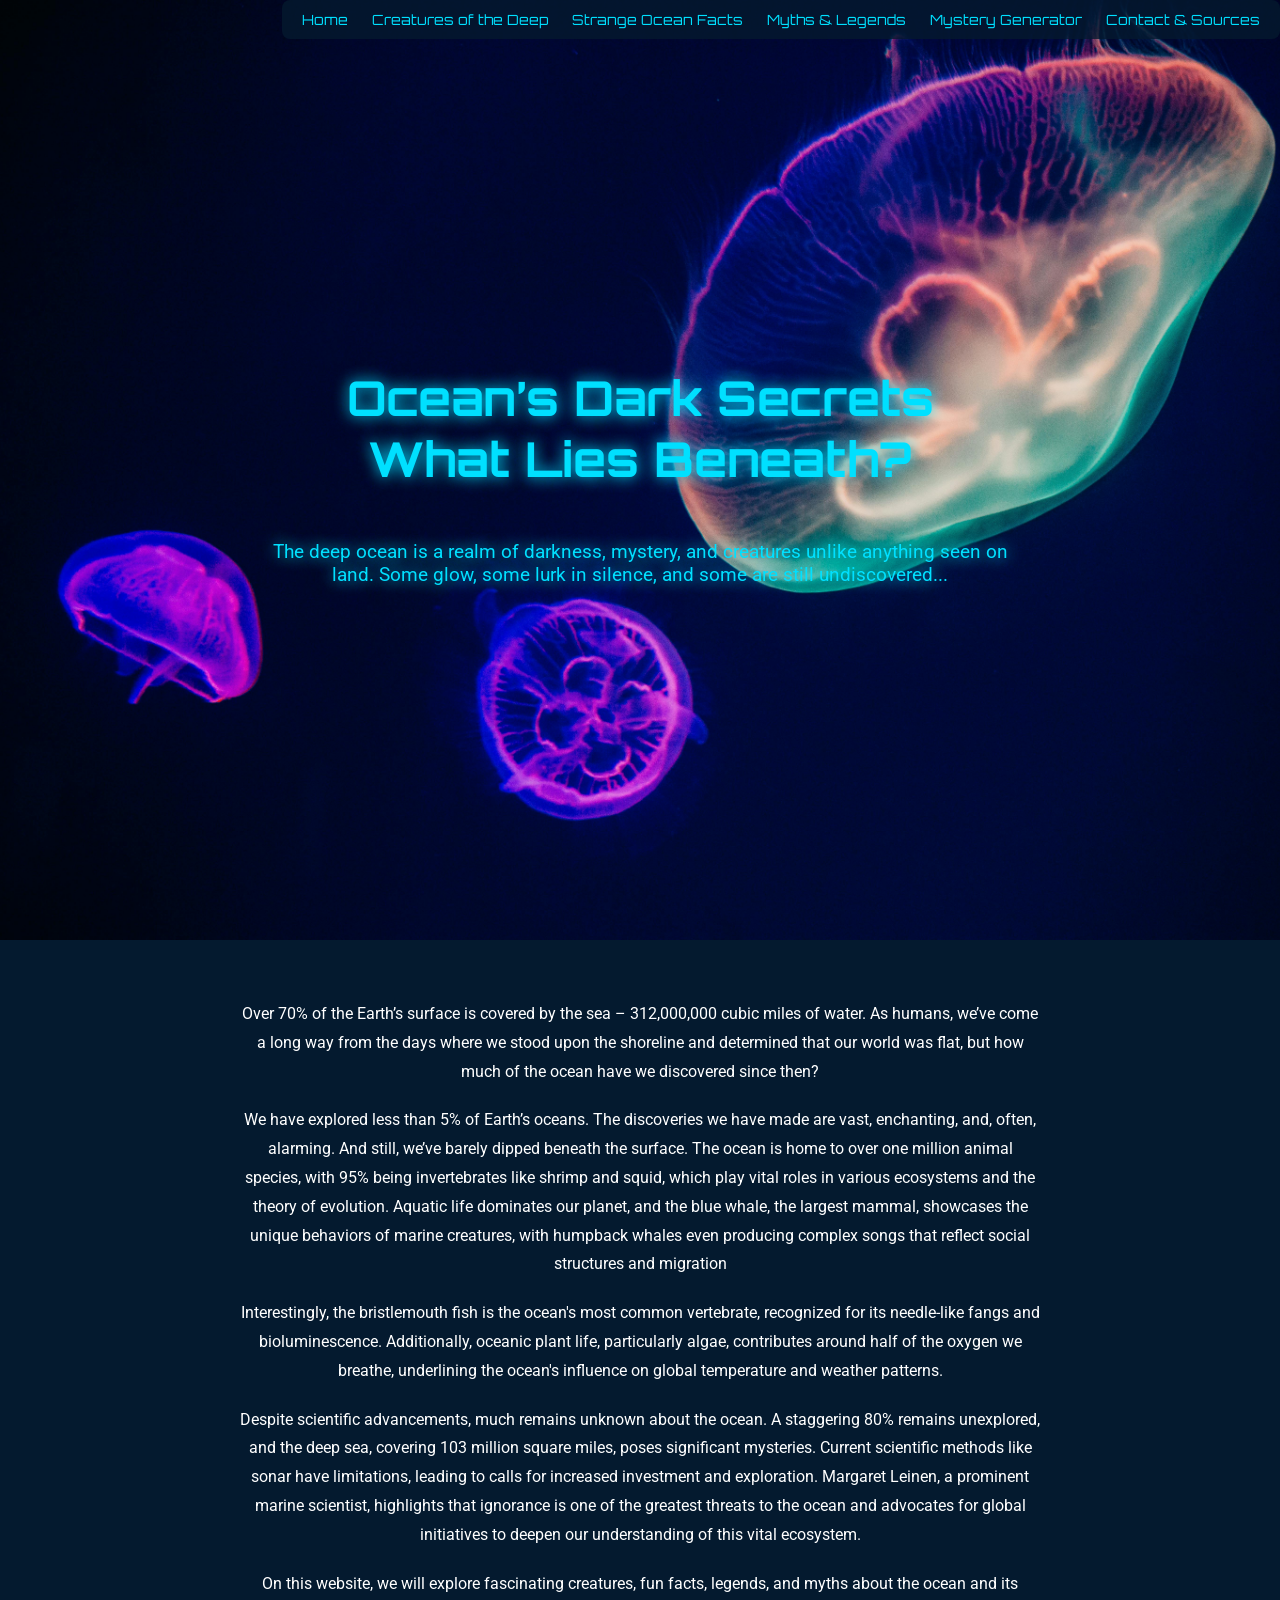
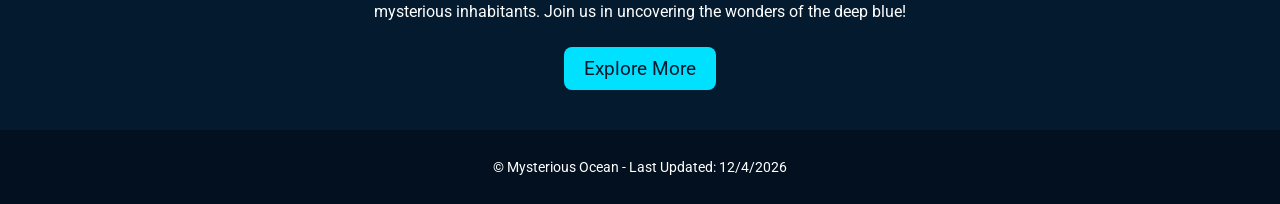
<file: index.html>
<!DOCTYPE html>
<html lang="en">
   <head>
      <meta charset="UTF-8">
      <meta name="viewport" content="width=device-width, initial-scale=1.0">
      <title>Creatures of the Abyss</title>
      <link rel="stylesheet" href="style.css">
      <link href="https://fonts.googleapis.com/css2?family=Orbitron:wght@400;700&family=Roboto:wght@300;400;700&display=swap" rel="stylesheet">
      <script src="script.js"></script>
   </head>
   <body>
    <nav class="navbar">
        <ul>
           <li><a href="index.html">Home</a></li>
           <li class="dropdown">
              <a href="creatures-of-the-deep.html">Creatures of the Deep</a>
              <ul class="dropdown-menu">
                 <li><a href="giant-squid.html">🦑 Giant Squid</a></li>
                 <li><a href="anglerfish.html">🐟 Anglerfish</a></li>
                 <li><a href="fangtooth-fish.html">🦷 Fangtooth Fish</a></li>
              </ul>
           </li>
           <li><a href="strange-ocean-facts.html">Strange Ocean Facts</a></li>
            <li><a href="myths-and-legends.html">Myths & Legends</a></li>
            <li><a href="mystery-generator.html">Mystery Generator</a></li>
            <li><a href="contact.html">Contact & Sources</a></li>
        </ul>
     </nav>
<header class="hero">
   <h1>Ocean’s Dark Secrets<br>What Lies Beneath?</h1>
      <p>The deep ocean is a realm of darkness, mystery, and creatures unlike anything seen on land. Some glow, some lurk in silence, and some are still undiscovered...</p>
</header>
      <section class="intro">
         <p>Over 70% of the Earth’s surface is covered by the sea – 312,000,000 cubic miles of water. As humans, we’ve come a long way from the days where we stood upon the shoreline and determined that our world was flat, but how much of the ocean have we discovered since then?</p>
         <p>We have explored less than 5% of Earth’s oceans. The discoveries we have made are vast, enchanting, and, often, alarming. And still, we’ve barely dipped beneath the surface. 
            The ocean is home to over one million animal species, with 95% being invertebrates like shrimp and squid, which play vital roles in various ecosystems and the theory of evolution. Aquatic life dominates our planet, and the blue whale, the largest mammal, showcases the unique behaviors of marine creatures, with humpback whales even producing complex songs that reflect social structures and migration
         </p>
         <p>Interestingly, the bristlemouth fish is the ocean's most common vertebrate, recognized for its needle-like fangs and bioluminescence. Additionally, oceanic plant life, particularly algae, contributes around half of the oxygen we breathe, underlining the ocean's influence on global temperature and weather patterns.</p>
         <p>Despite scientific advancements, much remains unknown about the ocean. A staggering 80% remains unexplored, and the deep sea, covering 103 million square miles, poses significant mysteries. Current scientific methods like sonar have limitations, leading to calls for increased investment and exploration. Margaret Leinen, a prominent marine scientist, highlights that ignorance is one of the greatest threats to the ocean and advocates for global initiatives to deepen our understanding of this vital ecosystem.
         </p>
         <p>On this website, we will explore fascinating creatures, fun facts, legends, and myths about the ocean and its mysterious inhabitants. Join us in uncovering the wonders of the deep blue!
         </p>
         <a href="creatures-of-the-deep.html" class="explore-btn">Explore More</a>
      </section>
      <footer>
         <p>© Mysterious Ocean - Last Updated: <span id="date"></span></p>
      </footer>
   </body>
</html>
</file>
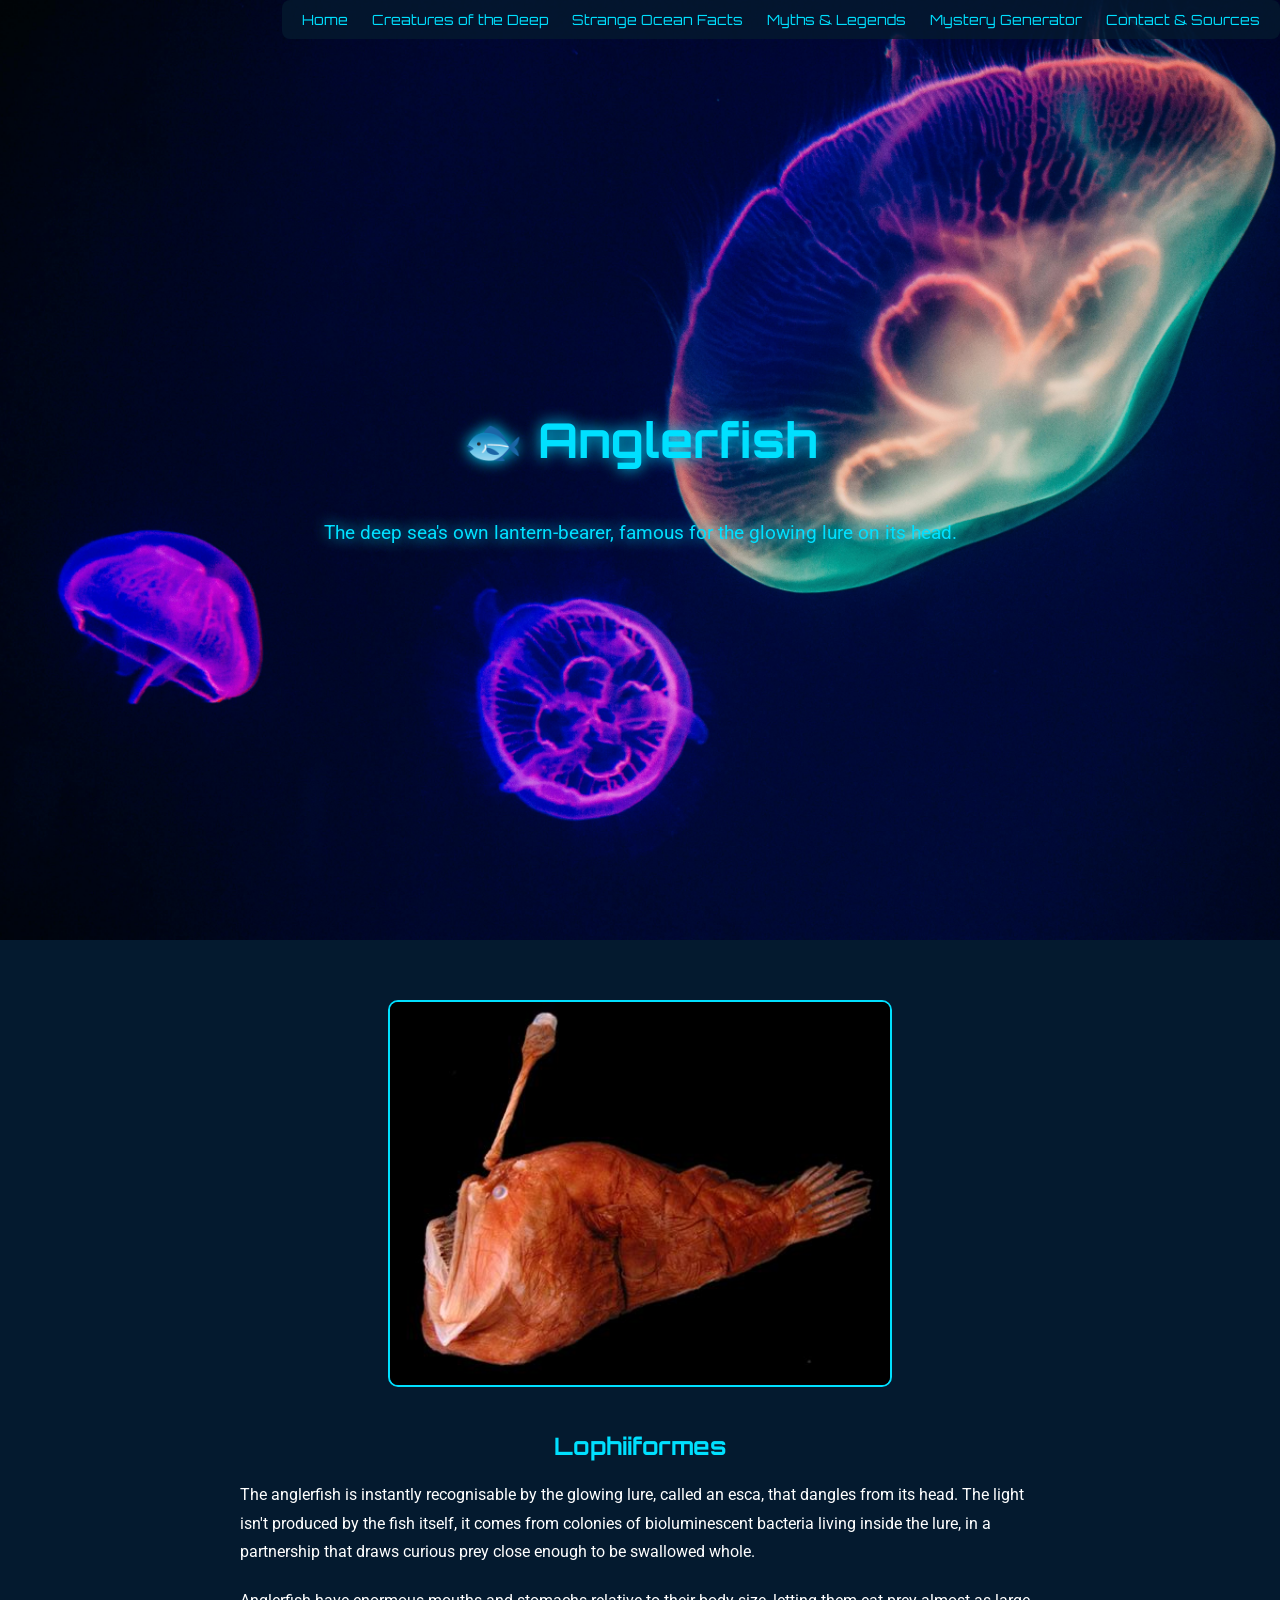
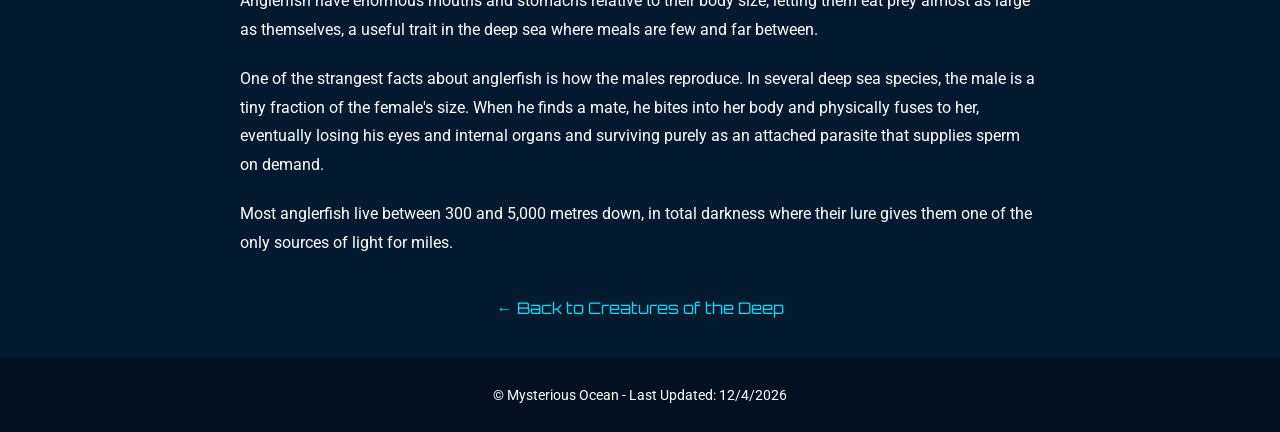
<file: anglerfish.html>
<!DOCTYPE html>
<html lang="en">
   <head>
      <meta charset="UTF-8">
      <meta name="viewport" content="width=device-width, initial-scale=1.0">
      <title>Anglerfish</title>
      <link rel="stylesheet" href="style.css">
      <link href="https://fonts.googleapis.com/css2?family=Orbitron:wght@400;700&family=Roboto:wght@300;400;700&display=swap" rel="stylesheet">
      <script src="script.js" defer></script>
      <style>
         .creature-content { padding: 40px; text-align: center; }
         .creature-content img { max-width: 500px; width: 90%; border-radius: 10px; border: 2px solid #00E0FF; margin: 20px 0; }
         .creature-content p { max-width: 800px; margin: 20px auto; line-height: 1.8; text-align: left; }
         .creature-content h2 { color: #00E0FF; font-family: 'Orbitron', sans-serif; }
         .back-link { display: inline-block; margin-top: 20px; color: #00E0FF; font-family: 'Orbitron', sans-serif; text-decoration: none; }
         .back-link:hover { text-shadow: 0 0 8px #00E0FF; }
      </style>
   </head>
   <body>
      <nav class="navbar">
         <ul>
            <li><a href="index.html">Home</a></li>
            <li class="dropdown">
               <a href="creatures-of-the-deep.html">Creatures of the Deep</a>
               <ul class="dropdown-menu">
                  <li><a href="giant-squid.html">🦑 Giant Squid</a></li>
                  <li><a href="anglerfish.html">🐟 Anglerfish</a></li>
                  <li><a href="fangtooth-fish.html">🦷 Fangtooth Fish</a></li>
               </ul>
            </li>
            <li><a href="strange-ocean-facts.html">Strange Ocean Facts</a></li>
            <li><a href="myths-and-legends.html">Myths & Legends</a></li>
            <li><a href="mystery-generator.html">Mystery Generator</a></li>
            <li><a href="contact.html">Contact & Sources</a></li>
         </ul>
      </nav>
      <header class="hero">
         <h1>🐟 Anglerfish</h1>
         <p>The deep sea's own lantern-bearer, famous for the glowing lure on its head.</p>
      </header>
      <section class="creature-content">
         <img src="images/anglerfish.jpg" alt="Anglerfish">
         <h2>Lophiiformes</h2>
         <p>The anglerfish is instantly recognisable by the glowing lure, called an esca, that dangles from its head. The light isn't produced by the fish itself, it comes from colonies of bioluminescent bacteria living inside the lure, in a partnership that draws curious prey close enough to be swallowed whole.</p>
         <p>Anglerfish have enormous mouths and stomachs relative to their body size, letting them eat prey almost as large as themselves, a useful trait in the deep sea where meals are few and far between.</p>
         <p>One of the strangest facts about anglerfish is how the males reproduce. In several deep sea species, the male is a tiny fraction of the female's size. When he finds a mate, he bites into her body and physically fuses to her, eventually losing his eyes and internal organs and surviving purely as an attached parasite that supplies sperm on demand.</p>
         <p>Most anglerfish live between 300 and 5,000 metres down, in total darkness where their lure gives them one of the only sources of light for miles.</p>
         <a href="creatures-of-the-deep.html" class="back-link">← Back to Creatures of the Deep</a>
      </section>
      <footer>
         <p>© Mysterious Ocean - Last Updated: <span id="date"></span></p>
      </footer>
   </body>
</html>
</file>
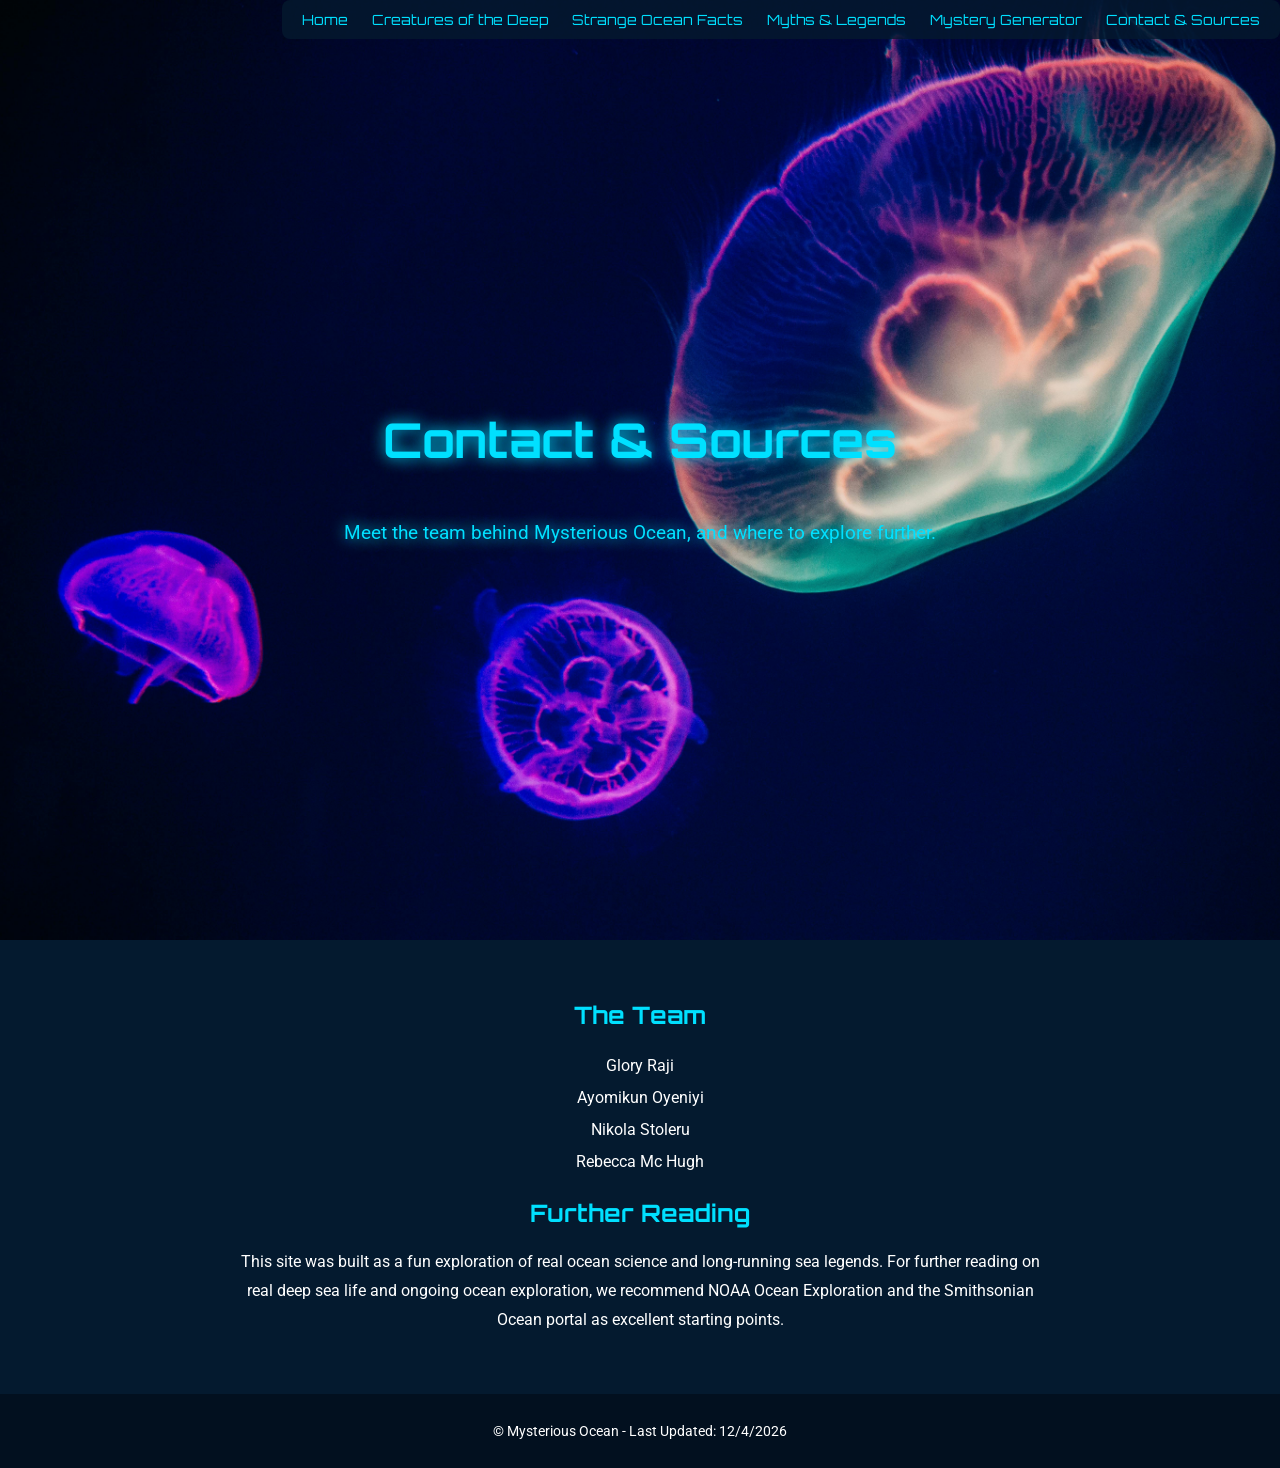
<file: contact.html>
<!DOCTYPE html>
<html lang="en">
   <head>
      <meta charset="UTF-8">
      <meta name="viewport" content="width=device-width, initial-scale=1.0">
      <title>Contact & Sources</title>
      <link rel="stylesheet" href="style.css">
      <link href="https://fonts.googleapis.com/css2?family=Orbitron:wght@400;700&family=Roboto:wght@300;400;700&display=swap" rel="stylesheet">
      <script src="script.js" defer></script>
      <style>
         .creature-content { padding: 40px; text-align: center; }
         .creature-content h2 { color: #00E0FF; font-family: 'Orbitron', sans-serif; }
         .creature-content ul { list-style: none; padding: 0; max-width: 600px; margin: 20px auto; line-height: 2; }
         .creature-content a { color: #00E0FF; }
         .creature-content p { max-width: 800px; margin: 20px auto; line-height: 1.8; }
      </style>
   </head>
   <body>
      <nav class="navbar">
         <ul>
            <li><a href="index.html">Home</a></li>
            <li class="dropdown">
               <a href="creatures-of-the-deep.html">Creatures of the Deep</a>
               <ul class="dropdown-menu">
                  <li><a href="giant-squid.html">🦑 Giant Squid</a></li>
                  <li><a href="anglerfish.html">🐟 Anglerfish</a></li>
                  <li><a href="fangtooth-fish.html">🦷 Fangtooth Fish</a></li>
               </ul>
            </li>
            <li><a href="strange-ocean-facts.html">Strange Ocean Facts</a></li>
            <li><a href="myths-and-legends.html">Myths & Legends</a></li>
            <li><a href="mystery-generator.html">Mystery Generator</a></li>
            <li><a href="contact.html">Contact & Sources</a></li>
         </ul>
      </nav>
      <header class="hero">
         <h1>Contact & Sources</h1>
         <p>Meet the team behind Mysterious Ocean, and where to explore further.</p>
      </header>
      <section class="creature-content">
         <h2>The Team</h2>
         <ul>
            <li>Glory Raji</li>
            <li>Ayomikun Oyeniyi</li>
            <li>Nikola Stoleru</li>
            <li>Rebecca Mc Hugh</li>
         </ul>
         <h2>Further Reading</h2>
         <p>This site was built as a fun exploration of real ocean science and long-running sea legends. For further reading on real deep sea life and ongoing ocean exploration, we recommend NOAA Ocean Exploration and the Smithsonian Ocean portal as excellent starting points.</p>
      </section>
      <footer>
         <p>© Mysterious Ocean - Last Updated: <span id="date"></span></p>
      </footer>
   </body>
</html>
</file>
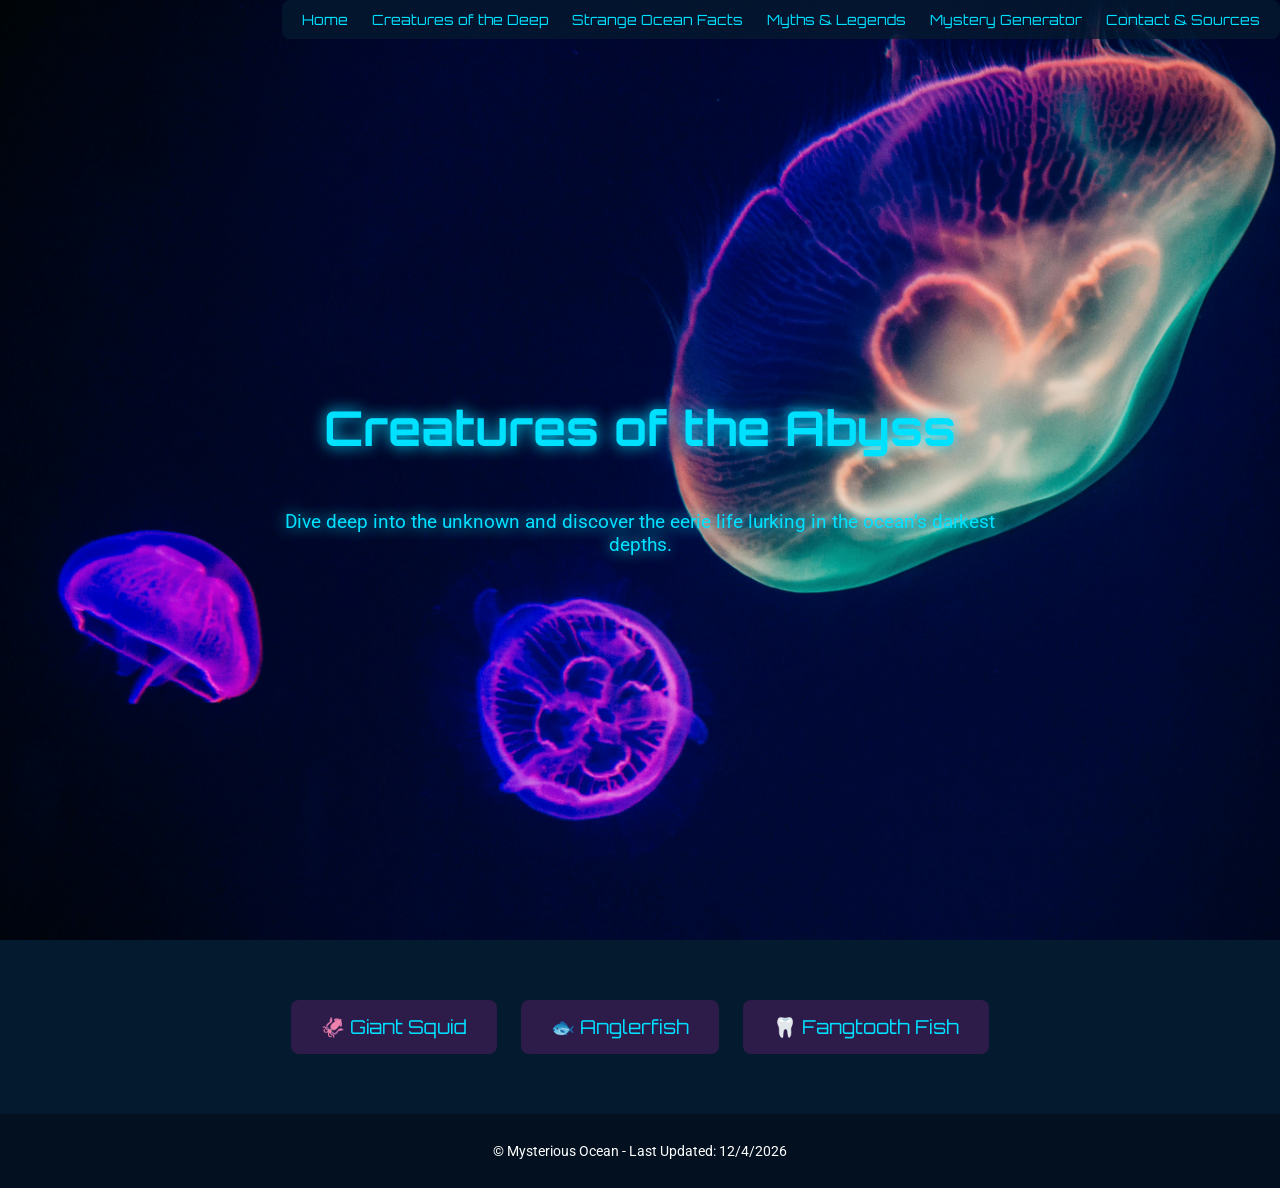
<file: creatures-of-the-deep.html>
<!DOCTYPE html>
<html lang="en">
   <head>
      <meta charset="UTF-8">
      <meta name="viewport" content="width=device-width, initial-scale=1.0">
      <title>Creatures of the Abyss</title>
      <link rel="stylesheet" href="style.css">
      <link href="https://fonts.googleapis.com/css2?family=Orbitron:wght@400;700&family=Roboto:wght@300;400;700&display=swap" rel="stylesheet">
      <script src="script.js"></script>
   </head>
   <body>
      <nav class="navbar">
         <ul>
            <li><a href="index.html">Home</a></li>
            <li class="dropdown">
               <a href="creatures-of-the-deep.html">Creatures of the Deep</a>
               <ul class="dropdown-menu">
                  <li><a href="giant-squid.html">🦑 Giant Squid</a></li>
                  <li><a href="anglerfish.html">🐟 Anglerfish</a></li>
                  <li><a href="fangtooth-fish.html">🦷 Fangtooth Fish</a></li>
               </ul>
            </li>
            <li><a href="strange-ocean-facts.html">Strange Ocean Facts</a></li>
            <li><a href="myths-and-legends.html">Myths & Legends</a></li>
            <li><a href="mystery-generator.html">Mystery Generator</a></li>
            <li><a href="contact.html">Contact & Sources</a></li>
         </ul>
      </nav>
      <header class="hero">
         <h1>Creatures of the Abyss</h1>
         <p>Dive deep into the unknown and discover the eerie life lurking in the ocean’s darkest depths.</p>
      </header>
      <section class="creature-buttons">
         <a href="giant-squid.html" class="creature-btn">🦑 Giant Squid</a>
         <a href="anglerfish.html" class="creature-btn">🐟 Anglerfish</a>
         <a href="fangtooth-fish.html" class="creature-btn">🦷 Fangtooth Fish</a>
      </section>
      <footer>
         <p>© Mysterious Ocean - Last Updated: <span id="date"></span></p>
      </footer>
   </body>
</html>
</file>
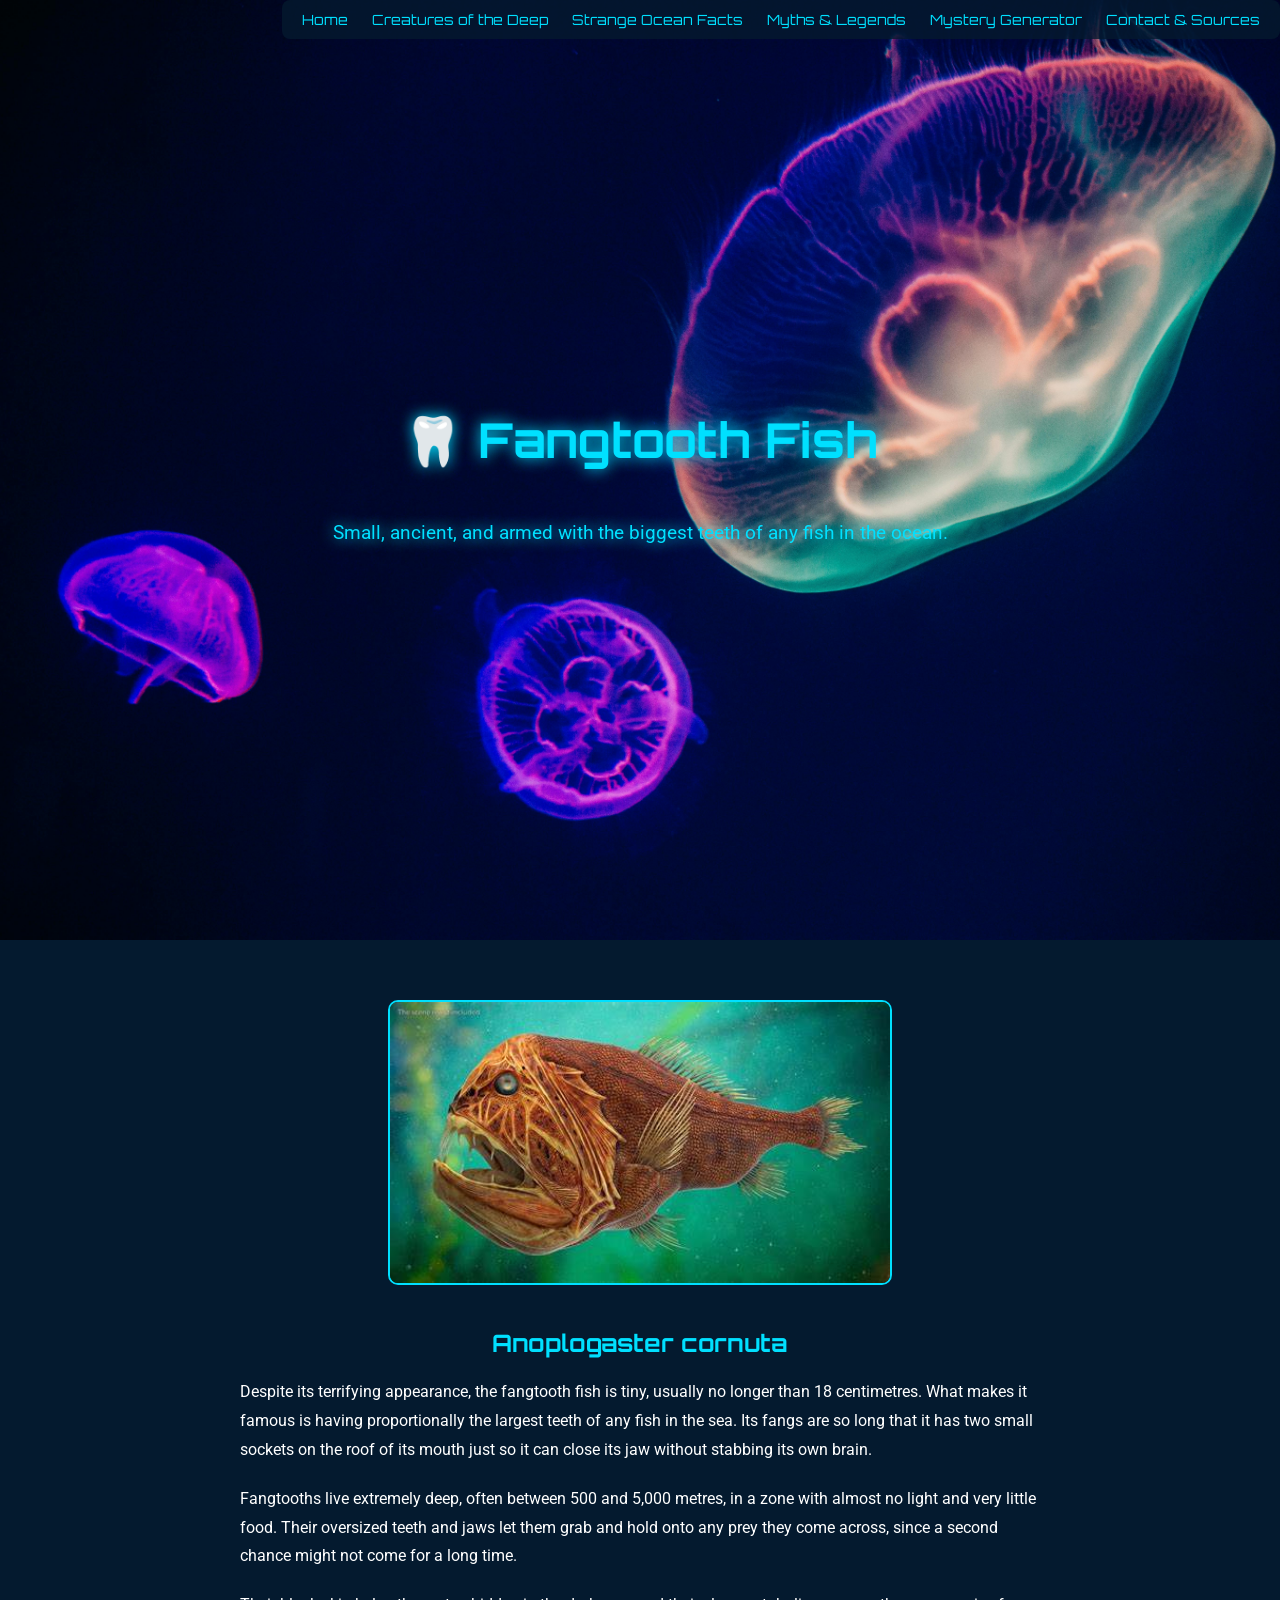
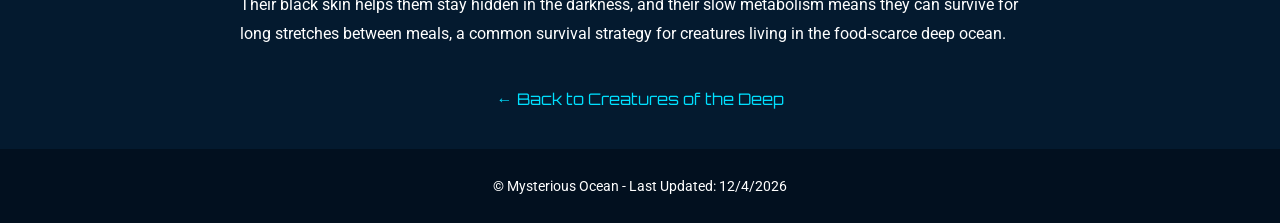
<file: fangtooth-fish.html>
<!DOCTYPE html>
<html lang="en">
   <head>
      <meta charset="UTF-8">
      <meta name="viewport" content="width=device-width, initial-scale=1.0">
      <title>Fangtooth Fish</title>
      <link rel="stylesheet" href="style.css">
      <link href="https://fonts.googleapis.com/css2?family=Orbitron:wght@400;700&family=Roboto:wght@300;400;700&display=swap" rel="stylesheet">
      <script src="script.js" defer></script>
      <style>
         .creature-content { padding: 40px; text-align: center; }
         .creature-content img { max-width: 500px; width: 90%; border-radius: 10px; border: 2px solid #00E0FF; margin: 20px 0; }
         .creature-content p { max-width: 800px; margin: 20px auto; line-height: 1.8; text-align: left; }
         .creature-content h2 { color: #00E0FF; font-family: 'Orbitron', sans-serif; }
         .back-link { display: inline-block; margin-top: 20px; color: #00E0FF; font-family: 'Orbitron', sans-serif; text-decoration: none; }
         .back-link:hover { text-shadow: 0 0 8px #00E0FF; }
      </style>
   </head>
   <body>
      <nav class="navbar">
         <ul>
            <li><a href="index.html">Home</a></li>
            <li class="dropdown">
               <a href="creatures-of-the-deep.html">Creatures of the Deep</a>
               <ul class="dropdown-menu">
                  <li><a href="giant-squid.html">🦑 Giant Squid</a></li>
                  <li><a href="anglerfish.html">🐟 Anglerfish</a></li>
                  <li><a href="fangtooth-fish.html">🦷 Fangtooth Fish</a></li>
               </ul>
            </li>
            <li><a href="strange-ocean-facts.html">Strange Ocean Facts</a></li>
            <li><a href="myths-and-legends.html">Myths & Legends</a></li>
            <li><a href="mystery-generator.html">Mystery Generator</a></li>
            <li><a href="contact.html">Contact & Sources</a></li>
         </ul>
      </nav>
      <header class="hero">
         <h1>🦷 Fangtooth Fish</h1>
         <p>Small, ancient, and armed with the biggest teeth of any fish in the ocean.</p>
      </header>
      <section class="creature-content">
         <img src="images/fangtooth-fish.jpg" alt="Fangtooth Fish">
         <h2>Anoplogaster cornuta</h2>
         <p>Despite its terrifying appearance, the fangtooth fish is tiny, usually no longer than 18 centimetres. What makes it famous is having proportionally the largest teeth of any fish in the sea. Its fangs are so long that it has two small sockets on the roof of its mouth just so it can close its jaw without stabbing its own brain.</p>
         <p>Fangtooths live extremely deep, often between 500 and 5,000 metres, in a zone with almost no light and very little food. Their oversized teeth and jaws let them grab and hold onto any prey they come across, since a second chance might not come for a long time.</p>
         <p>Their black skin helps them stay hidden in the darkness, and their slow metabolism means they can survive for long stretches between meals, a common survival strategy for creatures living in the food-scarce deep ocean.</p>
         <a href="creatures-of-the-deep.html" class="back-link">← Back to Creatures of the Deep</a>
      </section>
      <footer>
         <p>© Mysterious Ocean - Last Updated: <span id="date"></span></p>
      </footer>
   </body>
</html>
</file>
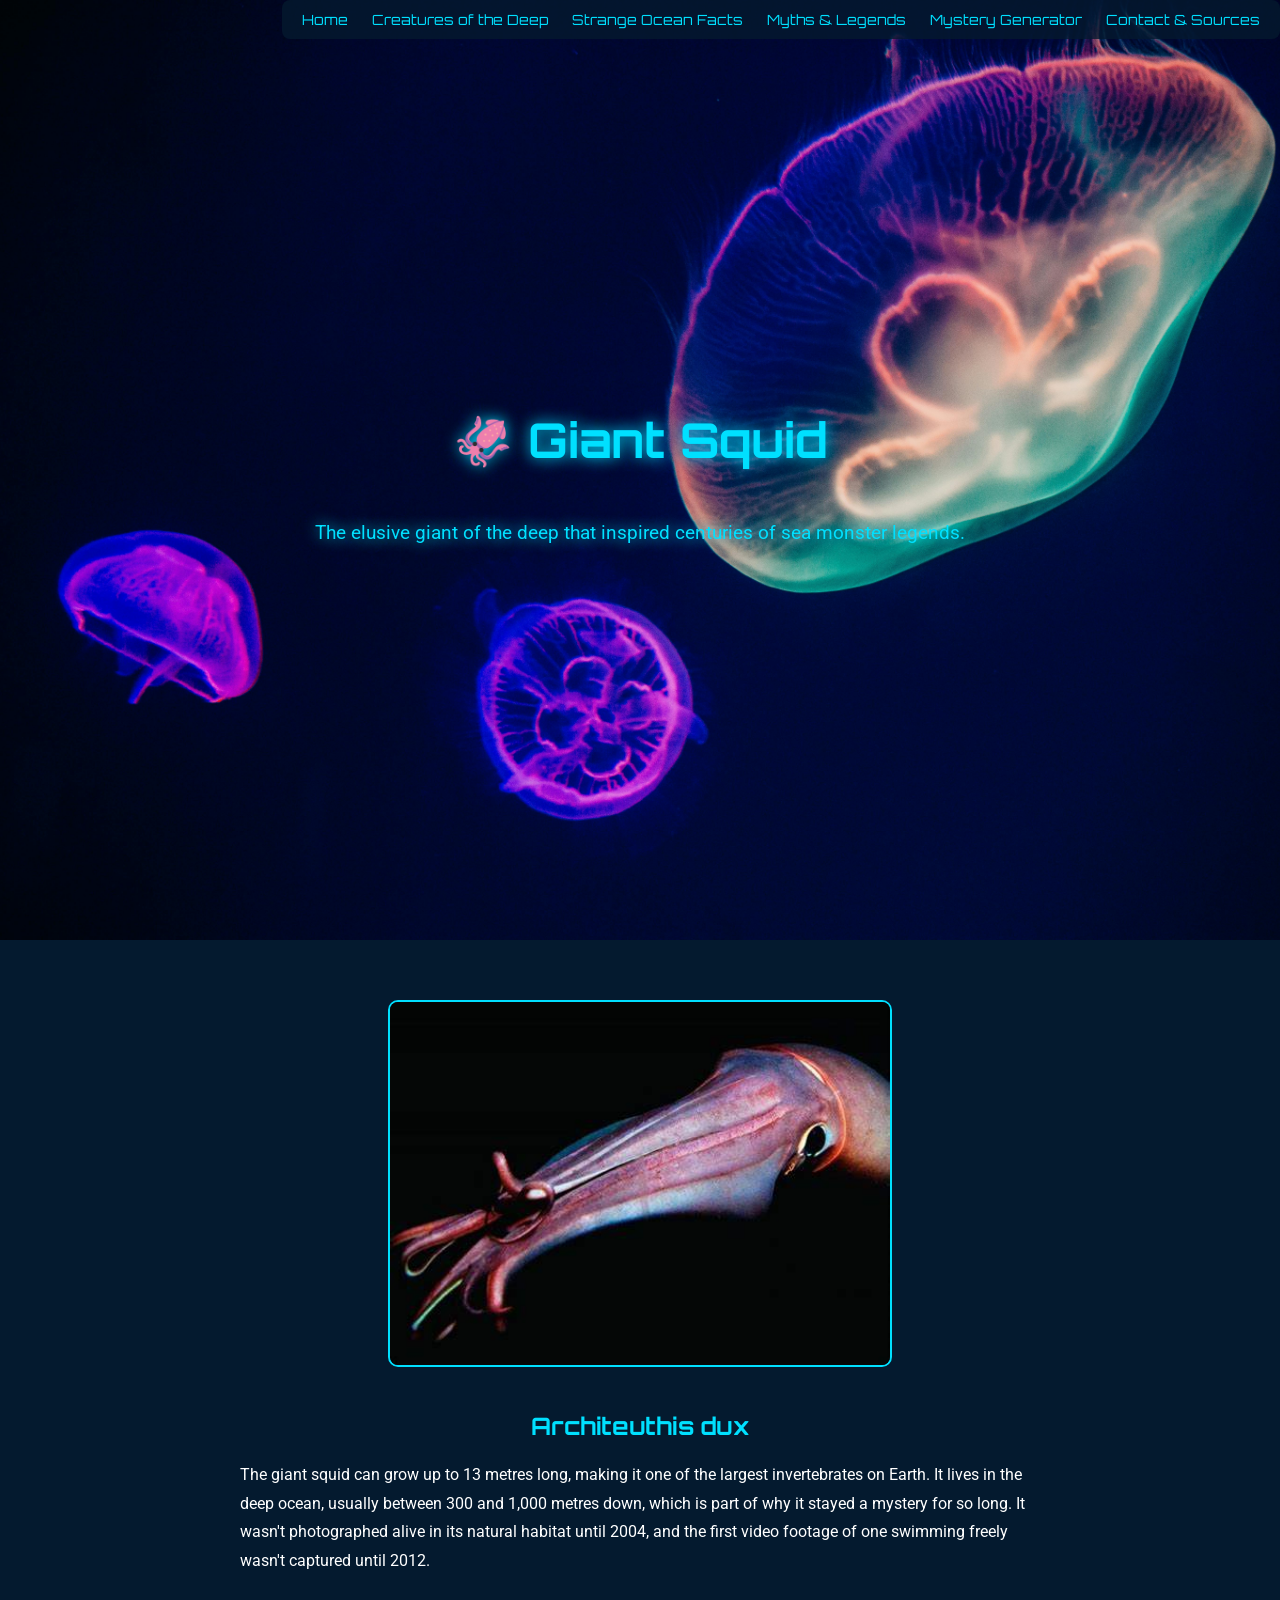
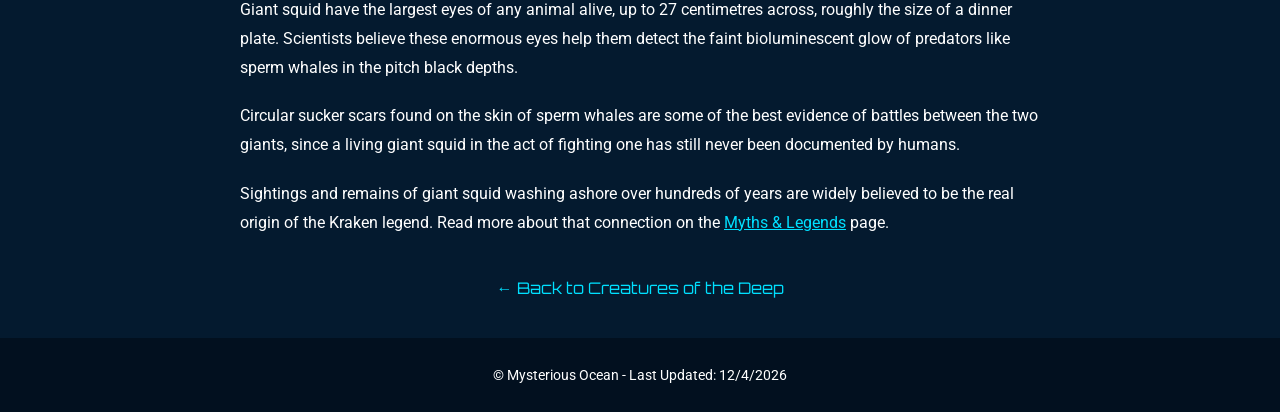
<file: giant-squid.html>
<!DOCTYPE html>
<html lang="en">
   <head>
      <meta charset="UTF-8">
      <meta name="viewport" content="width=device-width, initial-scale=1.0">
      <title>Giant Squid</title>
      <link rel="stylesheet" href="style.css">
      <link href="https://fonts.googleapis.com/css2?family=Orbitron:wght@400;700&family=Roboto:wght@300;400;700&display=swap" rel="stylesheet">
      <script src="script.js" defer></script>
      <style>
         .creature-content { padding: 40px; text-align: center; }
         .creature-content img { max-width: 500px; width: 90%; border-radius: 10px; border: 2px solid #00E0FF; margin: 20px 0; }
         .creature-content p { max-width: 800px; margin: 20px auto; line-height: 1.8; text-align: left; }
         .creature-content h2 { color: #00E0FF; font-family: 'Orbitron', sans-serif; }
         .back-link { display: inline-block; margin-top: 20px; color: #00E0FF; font-family: 'Orbitron', sans-serif; text-decoration: none; }
         .back-link:hover { text-shadow: 0 0 8px #00E0FF; }
      </style>
   </head>
   <body>
      <nav class="navbar">
         <ul>
            <li><a href="index.html">Home</a></li>
            <li class="dropdown">
               <a href="creatures-of-the-deep.html">Creatures of the Deep</a>
               <ul class="dropdown-menu">
                  <li><a href="giant-squid.html">🦑 Giant Squid</a></li>
                  <li><a href="anglerfish.html">🐟 Anglerfish</a></li>
                  <li><a href="fangtooth-fish.html">🦷 Fangtooth Fish</a></li>
               </ul>
            </li>
            <li><a href="strange-ocean-facts.html">Strange Ocean Facts</a></li>
            <li><a href="myths-and-legends.html">Myths & Legends</a></li>
            <li><a href="mystery-generator.html">Mystery Generator</a></li>
            <li><a href="contact.html">Contact & Sources</a></li>
         </ul>
      </nav>
      <header class="hero">
         <h1>🦑 Giant Squid</h1>
         <p>The elusive giant of the deep that inspired centuries of sea monster legends.</p>
      </header>
      <section class="creature-content">
         <img src="images/giant-squid.jpg" alt="Giant Squid">
         <h2>Architeuthis dux</h2>
         <p>The giant squid can grow up to 13 metres long, making it one of the largest invertebrates on Earth. It lives in the deep ocean, usually between 300 and 1,000 metres down, which is part of why it stayed a mystery for so long. It wasn't photographed alive in its natural habitat until 2004, and the first video footage of one swimming freely wasn't captured until 2012.</p>
         <p>Giant squid have the largest eyes of any animal alive, up to 27 centimetres across, roughly the size of a dinner plate. Scientists believe these enormous eyes help them detect the faint bioluminescent glow of predators like sperm whales in the pitch black depths.</p>
         <p>Circular sucker scars found on the skin of sperm whales are some of the best evidence of battles between the two giants, since a living giant squid in the act of fighting one has still never been documented by humans.</p>
         <p>Sightings and remains of giant squid washing ashore over hundreds of years are widely believed to be the real origin of the Kraken legend. Read more about that connection on the <a href="myths-and-legends.html" style="color:#00E0FF;">Myths &amp; Legends</a> page.</p>
         <a href="creatures-of-the-deep.html" class="back-link">← Back to Creatures of the Deep</a>
      </section>
      <footer>
         <p>© Mysterious Ocean - Last Updated: <span id="date"></span></p>
      </footer>
   </body>
</html>
</file>
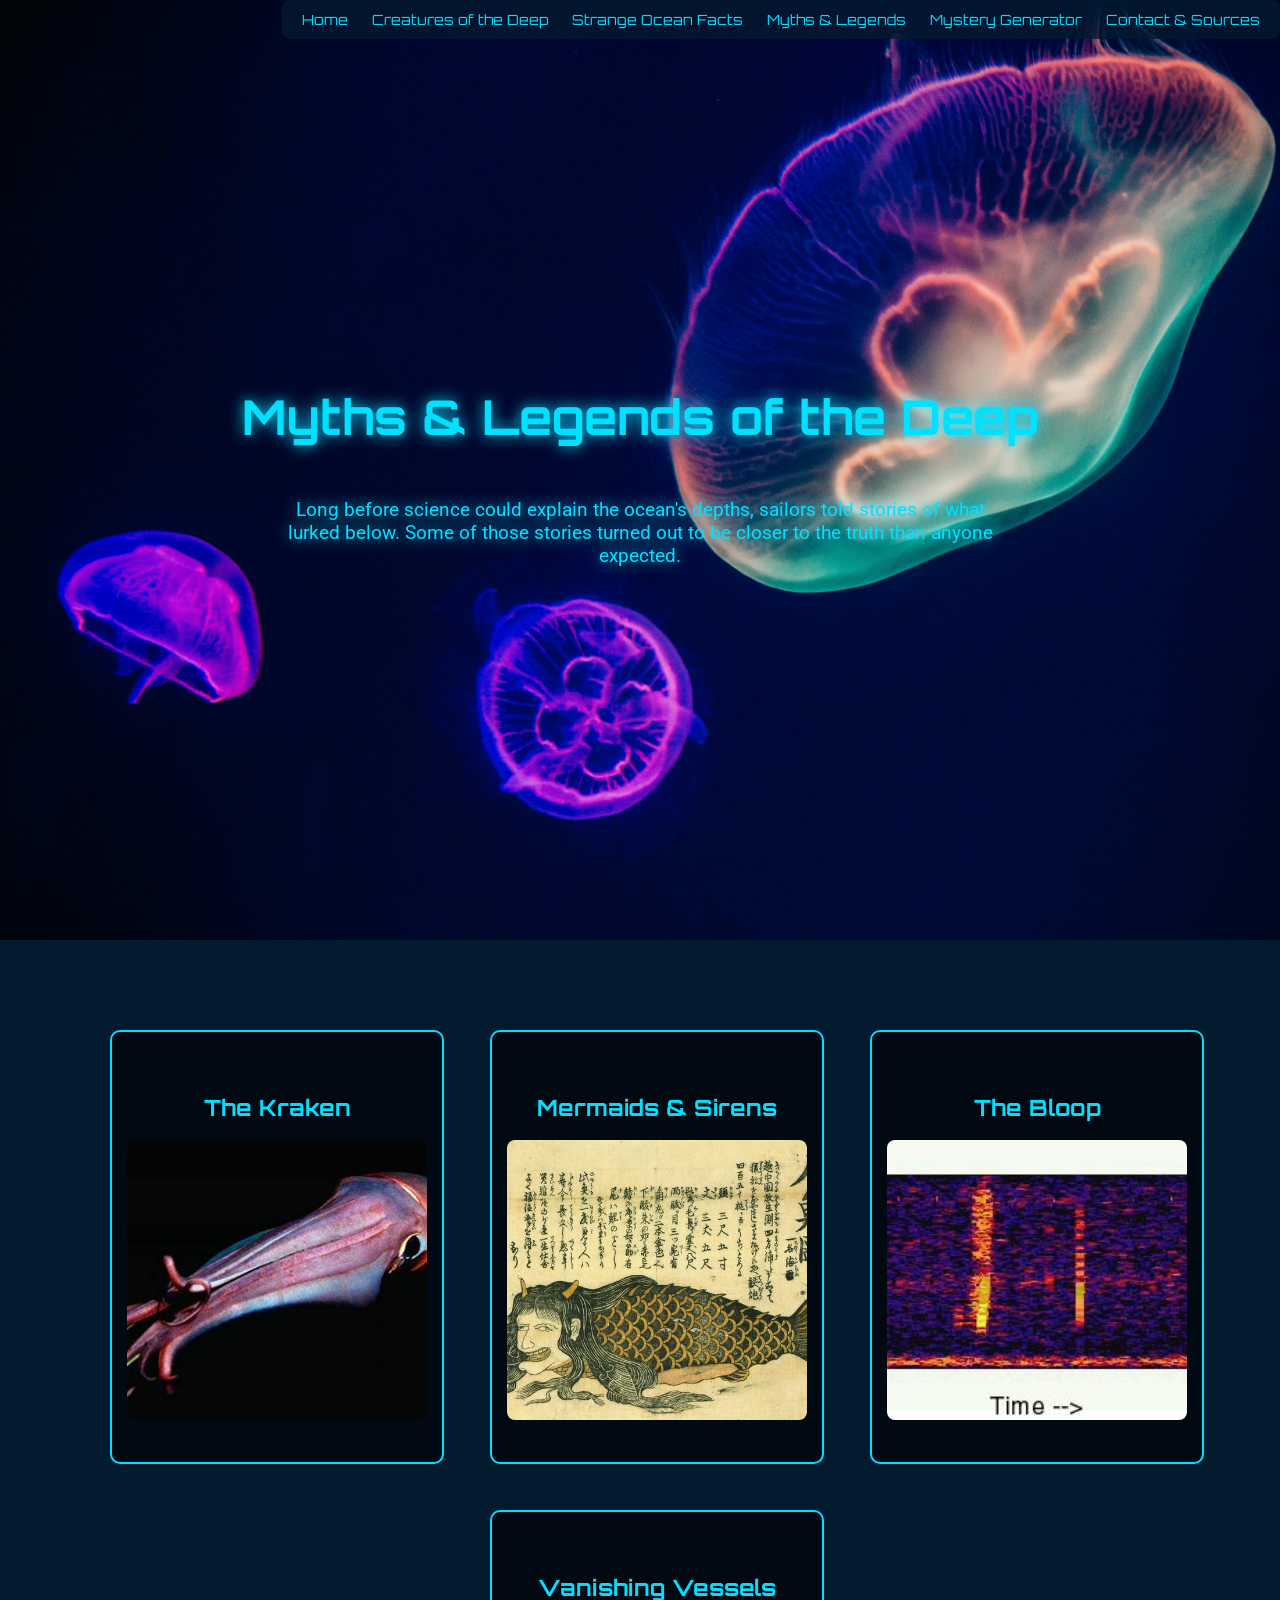
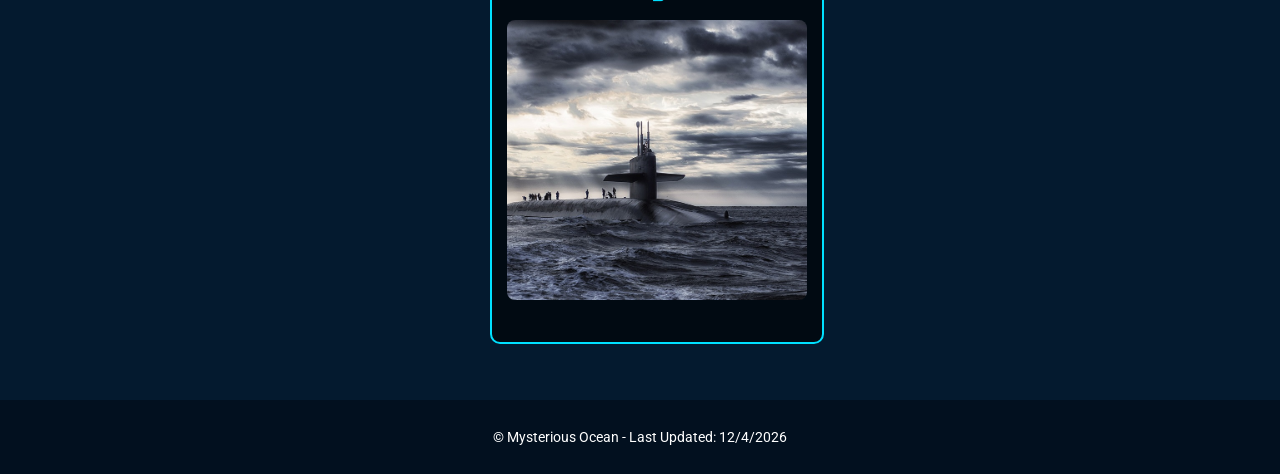
<file: myths-and-legends.html>
<!DOCTYPE html>
<html lang="en">
   <head>
      <meta charset="UTF-8">
      <meta name="viewport" content="width=device-width, initial-scale=1.0">
      <title>Myths & Legends</title>
      <link rel="stylesheet" href="style.css">
      <link href="https://fonts.googleapis.com/css2?family=Orbitron:wght@400;700&family=Roboto:wght@300;400;700&display=swap" rel="stylesheet">
      <script src="script.js" defer></script>
   </head>
   <body>
      <nav class="navbar">
         <ul>
            <li><a href="index.html">Home</a></li>
            <li class="dropdown">
               <a href="creatures-of-the-deep.html">Creatures of the Deep</a>
               <ul class="dropdown-menu">
                  <li><a href="giant-squid.html">🦑 Giant Squid</a></li>
                  <li><a href="anglerfish.html">🐟 Anglerfish</a></li>
                  <li><a href="fangtooth-fish.html">🦷 Fangtooth Fish</a></li>
               </ul>
            </li>
            <li><a href="strange-ocean-facts.html">Strange Ocean Facts</a></li>
            <li><a href="myths-and-legends.html">Myths & Legends</a></li>
            <li><a href="mystery-generator.html">Mystery Generator</a></li>
            <li><a href="contact.html">Contact & Sources</a></li>
         </ul>
      </nav>
      <header class="hero">
         <h1>Myths & Legends of the Deep</h1>
         <p>Long before science could explain the ocean's depths, sailors told stories of what lurked below. Some of those stories turned out to be closer to the truth than anyone expected.</p>
      </header>
      <section class="fact-grid">
         <div class="flip-card">
            <div class="flip-card-inner">
               <div class="flip-card-front">
                  <h2>The Kraken</h2>
                  <img src="images/giant-squid.jpg" alt="The Kraken">
               </div>
               <div class="flip-card-back">
                  <p>Norse sailors told tales of the Kraken, a monster so massive it could drag entire ships beneath the waves. Historians now believe the legend grew from real sightings of giant squid washing ashore or surfacing near boats, a creature large and strange enough to be mistaken for a sea monster.</p>
               </div>
            </div>
         </div>
         <div class="flip-card">
            <div class="flip-card-inner">
               <div class="flip-card-front">
                  <h2>Mermaids & Sirens</h2>
                  <img src="images/mermaid.jpg" alt="Mermaid">
               </div>
               <div class="flip-card-back">
                  <p>Stories of mermaids appear in cultures across the world, from Greek sirens to Irish selkies. Many historians point to sailors mistaking manatees and dugongs, seen from a distance after months at sea, as the likely origin of these enduring legends.</p>
               </div>
            </div>
         </div>
         <div class="flip-card">
            <div class="flip-card-inner">
               <div class="flip-card-front">
                  <h2>The Bloop</h2>
                  <img src="images/bloop.jpg" alt="The Bloop">
               </div>
               <div class="flip-card-back">
                  <p>In 1997, hydrophones thousands of miles apart picked up an enormously loud, low-frequency sound from the Pacific. Nicknamed "The Bloop," it sparked years of speculation about an undiscovered giant sea creature before researchers concluded it most likely came from a large icequake in Antarctica.</p>
               </div>
            </div>
         </div>
         <div class="flip-card">
            <div class="flip-card-inner">
               <div class="flip-card-front">
                  <h2>Vanishing Vessels</h2>
                  <img src="images/missing-submarine.jpg" alt="Vanishing Vessels">
               </div>
               <div class="flip-card-back">
                  <p>Throughout history, ships and submarines have vanished without a trace, feeding legends of ghost vessels and cursed waters. While some disappearances remain genuinely unexplained, most are now attributed to storms, equipment failure, or navigational error rather than anything supernatural.</p>
               </div>
            </div>
         </div>
      </section>
      <footer>
         <p>© Mysterious Ocean - Last Updated: <span id="date"></span></p>
      </footer>
   </body>
</html>
</file>
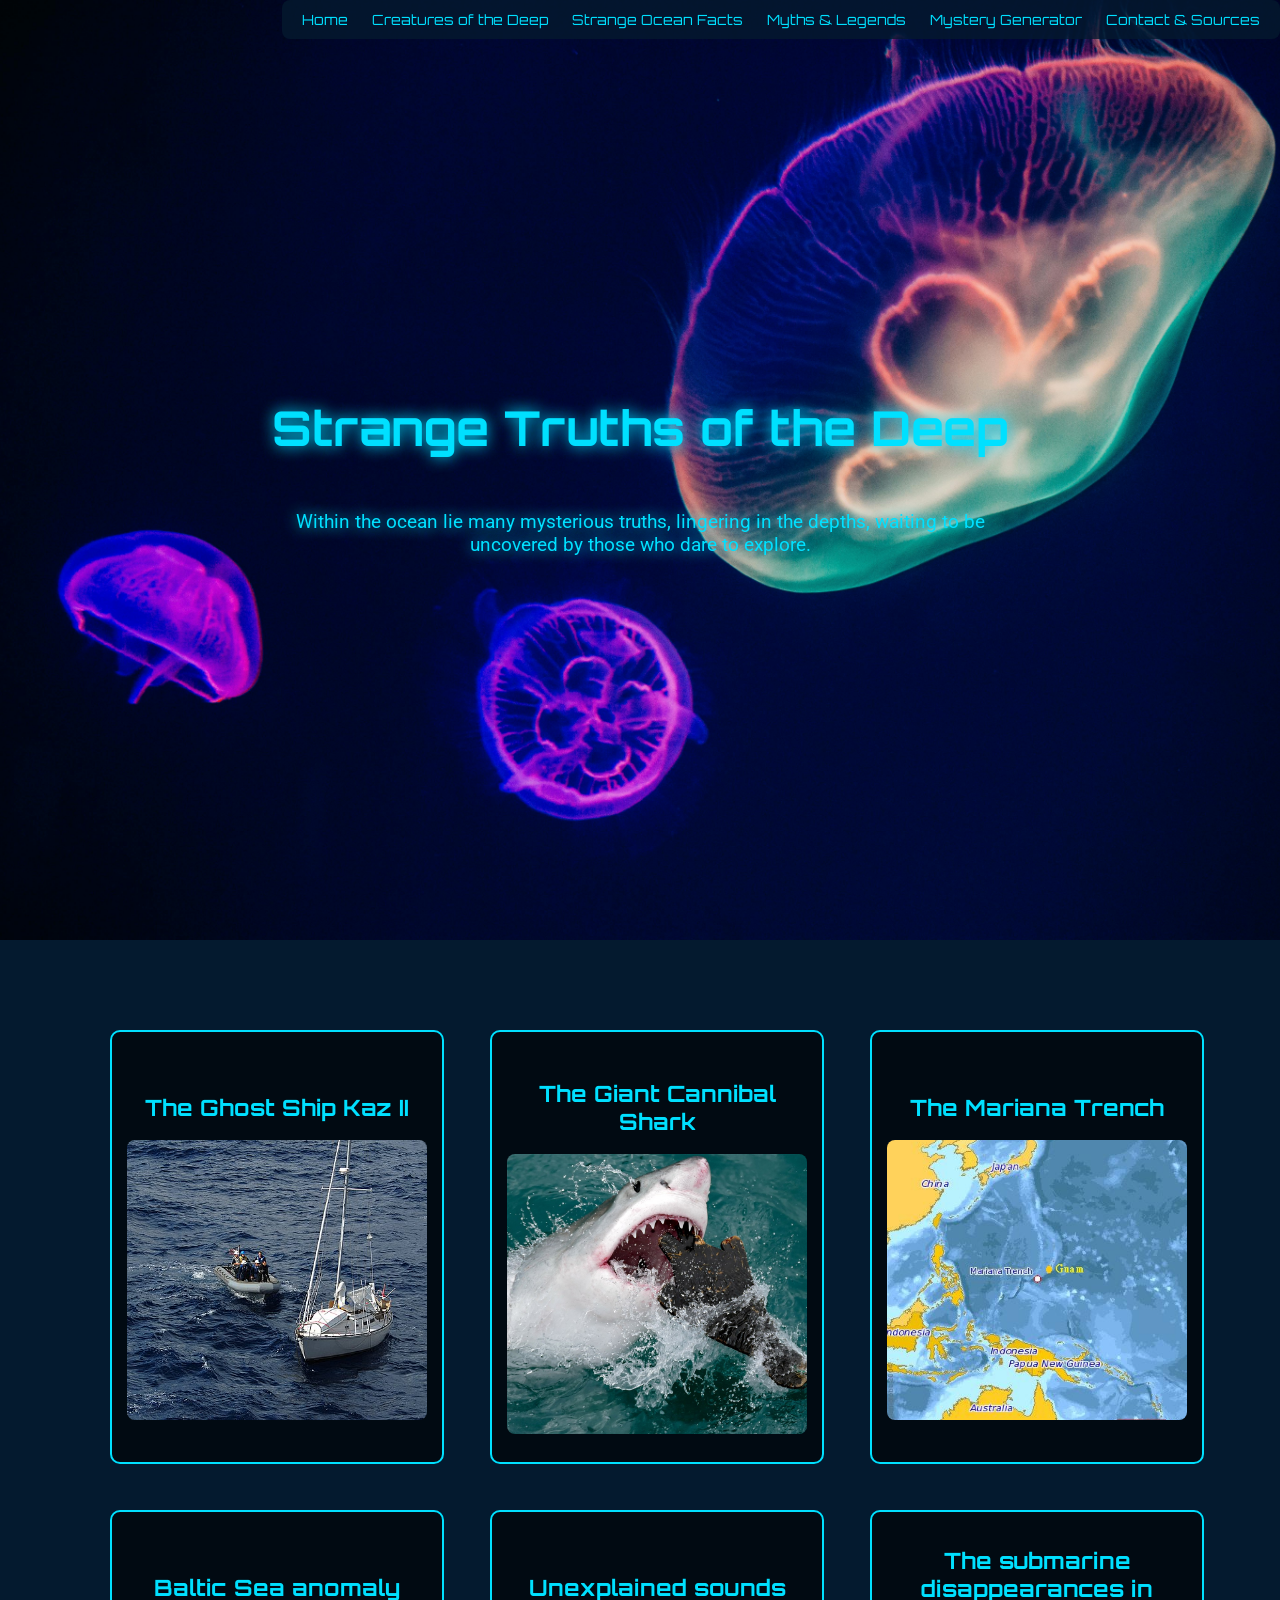
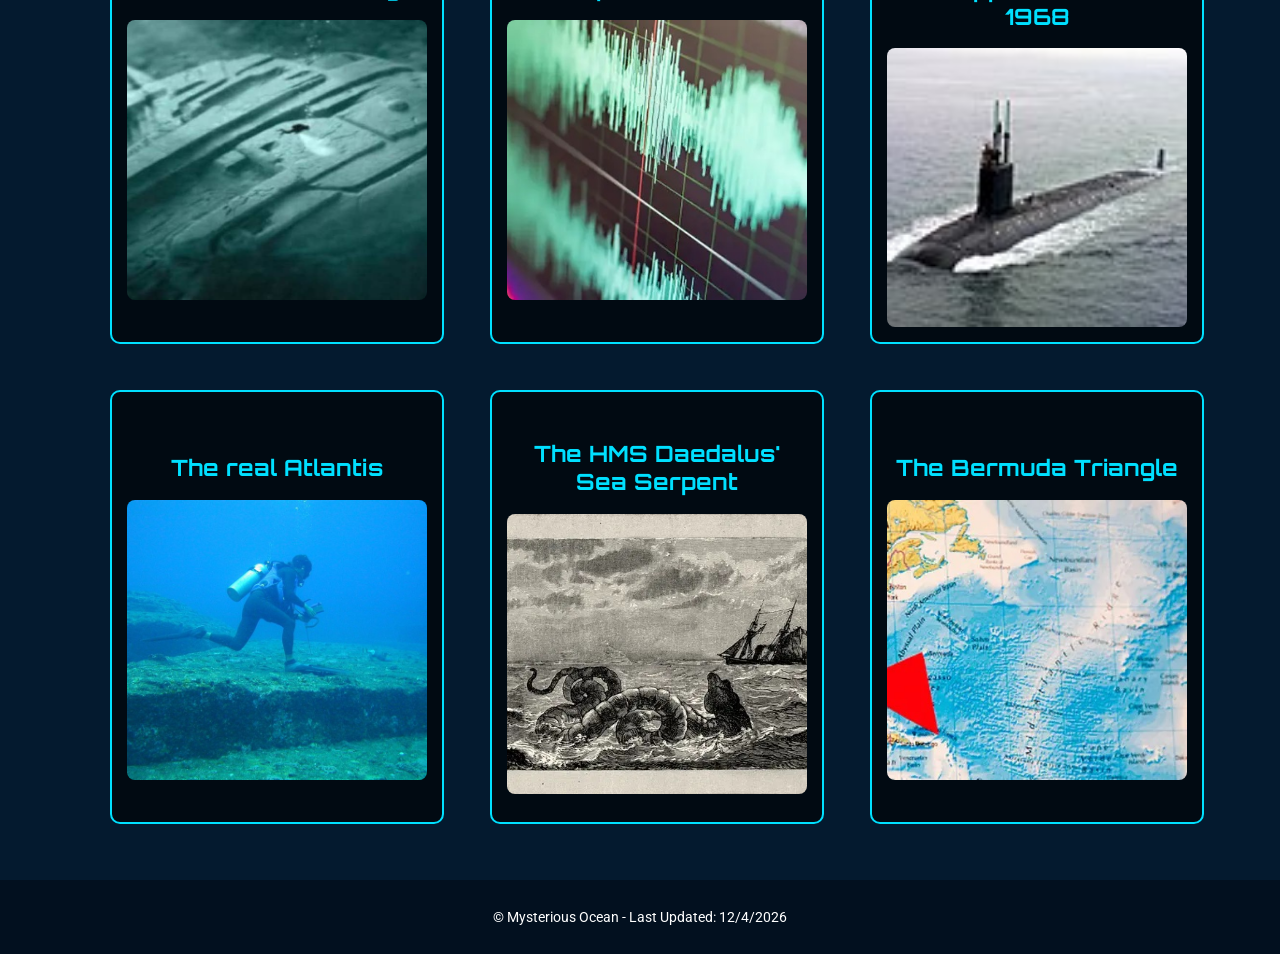
<file: strange-ocean-facts.html>
<!DOCTYPE html>
<html lang="en">
   <head>
      <meta charset="UTF-8">
      <meta name="viewport" content="width=device-width, initial-scale=1.0">
      <title>Creatures of the Abyss</title>
      <link rel="stylesheet" href="style.css">
      <link href="https://fonts.googleapis.com/css2?family=Orbitron:wght@400;700&family=Roboto:wght@300;400;700&display=swap" rel="stylesheet">
      <script src="script.js"></script>
   </head>
   <body>
    <nav class="navbar">
        <ul>
           <li><a href="index.html">Home</a></li>
           <li class="dropdown">
              <a href="creatures-of-the-deep.html">Creatures of the Deep</a>
              <ul class="dropdown-menu">
                 <li><a href="giant-squid.html">🦑 Giant Squid</a></li>
                 <li><a href="anglerfish.html">🐟 Anglerfish</a></li>
                 <li><a href="fangtooth-fish.html">🦷 Fangtooth Fish</a></li>
              </ul>
           </li>
           <li><a href="strange-ocean-facts.html">Strange Ocean Facts</a></li>
            <li><a href="myths-and-legends.html">Myths & Legends</a></li>
            <li><a href="mystery-generator.html">Mystery Generator</a></li>
            <li><a href="contact.html">Contact & Sources</a></li>
        </ul>
     </nav>
      <header class="hero">
        <h1>Strange Truths of the Deep</h1>
        <p>Within the ocean lie many mysterious truths, lingering in the depths, waiting to be uncovered by those who dare to explore.</p>
     </header>
     <section class="fact-grid">
        <!--FACT 1-->
         <div class="flip-card">
             <div class="flip-card-inner">
                 <div class="flip-card-front">
                     <h2>The Ghost Ship Kaz II</h2>
                     <img src="images/kaz-ii.jpg" alt="Kaz II Ghost Ship">
                 </div>
                 <div class="flip-card-back">
                     <p>The Kaz II was a boat that set sail in 2007 from Australia. It was manned by three sailors and was mysteriously found drifting with the motor still running, a powered-on laptop, and a table completely set with no sign of any foul play... oh, EXCEPT FOR THE MISSING CREW! Coroners have speculated what happened to the men but nothing has ever been proven.</p>
                 </div>
             </div>
         </div>
         <!--FACT 2-->
         <div class="flip-card">
             <div class="flip-card-inner">
                 <div class="flip-card-front">
                     <h2>The Giant Cannibal Shark</h2>
                     <img src="images/cannibal-shark.jpg" alt="Cannibal Shark">
                 </div>
                 <div class="flip-card-back">
                     <p>In 2003, scientists decided to tag a 9-foot-long great white shark to study temperature changes in the ocean. Weirdly, several months later, the tag recording the information was found on shore. When researchers looked at the tags information, they were stunned. About four months after the tag was put on, the shark seemed to have dove around 1,900 feet, which suggests it was attacked and eaten by something. But what could eat a 9-foot great white? An even bigger shark, some scientists say.
                    </p>
                 </div>
             </div>
         </div>
         <!--FACT 3-->
         <div class="flip-card">
             <div class="flip-card-inner">
                 <div class="flip-card-front">
                     <h2>The Mariana Trench</h2>
                     <img src="images/mariana-trench-location.jpg" alt="Mariana Trench Location">
                 </div>
                 <div class="flip-card-back">
                    <p>The Mariana Trench is the deepest point in all of our oceans, coming in at 36,201 feet deep. That's right, you could stick Mt. Everest on the bottom and it would be COMPLETELY covered by water with an extra 7,000 feet of extra water on top. Because of the sheer size and pressure, only four expeditions have successfully descended. Who knows what's even down there? There's just too much of it!!
                    </p>
                 </div>
             </div>
         </div>
         <!--FACT 4-->
         <div class="flip-card">
            <div class="flip-card-inner">
                <div class="flip-card-front">
                    <h2>Baltic Sea anomaly</h2>
                    <img src="images/baltic-sea-anomaly.jpeg" alt="Baltic Sea anomaly">
                </div>
                <div class="flip-card-back">
                   <p>No, that's not the Millenium Falcon. It was discovered by two researchers using a sonar scan in 2011 some 300 feet deep on the ocean floor of the Baltic Sea. The strange shape led many to believe it was some kind of space craft that had crash landed or a weird natural formation. Even crazier, some now speculate it could be some kind of secret war technology.</p>
                </div>
            </div>
        </div>
        <!--FACT 5-->
        <div class="flip-card">
            <div class="flip-card-inner">
                <div class="flip-card-front">
                    <h2>Unexplained sounds</h2>
                    <img src="images/unexplained-sounds.jpg" alt="Unexplained sounds">
                </div>
                <div class="flip-card-back">
                   <p>You know that feeling when you hear a strange noise in the middle of the night? Imagine that, but in the middle of the effing ocean. There are several unexplained noises that have been recorded over the years with two of the most popular being "The Bloop" and "Julia." These sounds have to have been made by very large objects (or possibly creatures), with most scientists believing the sounds are large icebergs scraping the ocean floor. BUT WHAT IF IT'S NOT???</p>
                </div>
            </div>
        </div>
        <!--FACT 6-->
        <div class="flip-card">
            <div class="flip-card-inner">
                <div class="flip-card-front">
                    <h2>The submarine disappearances in 1968
                    </h2>
                    <img src="images/us-navy.jpg" alt="Mariana Trench">
                </div>
                <div class="flip-card-back">
                   <p>Four separate submarines went inexplicably missing in the SAME exact year. These were the USS Scorpion, a Soviet submarine K-129, a French submarine Minerve, and the INS Dakar. The last two subs disappeared only four days apart. The Minerve has still never been found, even though it only disappeared an hour away from its home port. Is it just coincidence that four giant machines would all have misfortunes the same year, or is it something more sinister?</p>
                </div>
            </div>
        </div>
        <!--FACT 7-->
        <div class="flip-card">
            <div class="flip-card-inner">
                <div class="flip-card-front">
                    <h2>The real Atlantis
                    </h2>
                    <img src="images/yonaguni-ruins-scuba.jpg" alt="Yonagani Ruins">
                </div>
                <div class="flip-card-back">
                   <p>Like Sebastian said, "The human world is a mess." So why not try life under the sea? Some say that the lost underwater city of Atlantis has been discovered right off of the island of Delos in Greece. An entire planned town was found with several buildings, courtyards, and so many pieces of pottery.</p>
                </div>
            </div>
        </div>
        <!--FACT 8-->
        <div class="flip-card">
            <div class="flip-card-inner">
                <div class="flip-card-front">
                    <h2>The HMS Daedalus' Sea Serpent</h2>
                    <img src="images/sea-serpent.jpg" alt="Sea Serpent">
                </div>
                <div class="flip-card-back">
                   <p>For over twenty minutes, the crew of the HMS Daedalus, a Royal Navy warship, watched what they claim to be a giant, 100-foot-long snake with a dragon's head swim near their boat. Don't trust the Daedalus crew? It was spotted a second time by the American brig Daphne, who even shot at the creature and tried to follow it, only to lose it at sea. Scientists today think they most likely saw a whale, but wouldn't a bunch of experienced sailors know the difference between a whale and a serpent?</p>
                </div>
            </div>
        </div>
        <!--FACT 9-->
        <div class="flip-card">
            <div class="flip-card-inner">
                <div class="flip-card-front">
                    <h2>The Bermuda Triangle</h2>
                    <img src="images/bermuda-triangle-map.jpg" alt="Bermuda Triangle Map">
                </div>
                <div class="flip-card-back">
                   <p>Named for the triangular shape of around 500,000 square miles of ocean between Miami, Bermuda, and Puerto Rico, the Bermuda Triangle is one of the most notorious sea legends. When Christopher Colombus first sailed the area he claimed to see a giant ball of light in the sky that crashed into the horizon and made it glow. Soon, all sorts of strange events began being claimed in the area, including several boats disappearing with no one radioing in a distress signal, and in one incident in 1945, an entire squadron of US torpedo bombers vanished into thin air.</p>
                </div>
            </div>
        </div>
      </section>
     <footer>
         <p>© Mysterious Ocean - Last Updated: <span id="date"></span></p>
     </footer>
 </body>
 </html>
</file>
<file: style.css>
body {
    background-color: #041A2F;
    color: #FFFFFF;
    font-family: 'Roboto', sans-serif;
    margin: 0;
    padding: 0;
}

.navbar {
    position: fixed;
    top: 0;
    right: 0;
    background: rgba(4, 26, 47, 0.8);
    padding: 10px;
    border-radius: 8px;
}

.navbar ul {
    list-style: none;
    margin: 0;
    padding: 0;
}

.navbar ul li {
    display: inline-block;
    position: relative;
    margin: 0 10px;
}

.navbar ul li a {
    text-decoration: none;
    font-family: 'Orbitron', sans-serif;
    color: #00E0FF;
    font-size: 14px;
    transition: 0.3s;
}

.navbar ul li a:hover {
    text-shadow: 0 0 8px #00E0FF;
}

.dropdown-menu {
    display: none;
    position: absolute;
    background-color: rgba(4, 26, 47, 0.9);
    padding: 10px;
    border-radius: 8px;
}

.dropdown:hover .dropdown-menu {
    display: block;
}

.dropdown-menu li {
    display: block;
    padding: 5px;
}

.hero {
    background: url(images/hero-img.jpg) no-repeat center/cover;
    height: 100vh ;
    text-align: center;
    display: flex;
    flex-direction: column;
    justify-content: center;
    align-items: center;
    padding: 20px;
}


.hero h1 {
    font-family: 'Orbitron', sans-serif;
    font-size: 3rem;
    color: #00E0FF;
    text-shadow: 0 0 15px #00E0FF;
}

.hero p {
    font-size: 1.2rem;
    width: 60%;
    color: #00E0FF;
    text-shadow: 0 0 15px #00E0FF;
}

.intro {
    padding: 40px;
    text-align: center;
    opacity: 0;
    transform: translateY(30px);
    transition: opacity 1s ease-out, transform 1s ease-out;
}

.intro p {
    max-width: 800px;
    margin: 20px auto;
    line-height: 1.8;
}

.intro.visible {
    opacity: 1;
    transform: translateY(0);
}

.explore-btn {
    display: inline-block;
    background-color: #00E0FF;
    color: #041A2F;
    padding: 10px 20px;
    text-decoration: none;
    font-size: 1.2rem;
    border-radius: 8px;
    transition: 0.3s;
}

.explore-btn:hover {
    box-shadow: 0 0 15px #00E0FF;
}

.creature-buttons {
    text-align: center;
    margin: 50px 0;
}

.creature-btn {
    display: inline-block;
    background-color: #2D1B4A;
    color: #00E0FF;
    padding: 15px 30px;
    text-decoration: none;
    font-size: 1.2rem;
    font-family: 'Orbitron', sans-serif;
    border-radius: 8px;
    margin: 10px;
    transition: 0.3s;
}

.creature-btn:hover {
    box-shadow: 0 0 15px #00E0FF;
}

footer {
    text-align: center;
    background: #02101F;
    color: #FFFFFF;
    padding: 15px;
    font-size: 14px;
}

.fact-grid {
    display: flex;
    flex-wrap: wrap;
    justify-content: center;
    gap: 80px;
    margin: 50px auto;
    max-width: 1200px;
    padding: 40px;
}

.flip-card {
    width: 300px;
    height: 400px;
    perspective: 1000px;
}

.flip-card-inner {
    width: 100%;
    height: 100%;
    position: relative;
    transform-style: preserve-3d;
    transition: transform 0.8s;
}

/*Flip Effecr*/
.flip-card:hover .flip-card-inner {
    transform: rotateY(180deg);
}

.flip-card-front,
.flip-card-back {
    width: 100%;
    height: 100%;
    position: absolute;
    backface-visibility: hidden;
    border-radius: 10px;
}

.flip-card-front {
    background: rgba(0, 0, 0, 0.6);
    display: flex;
    flex-direction: column;
    justify-content: center;
    align-items: center;
    text-align: center;
    padding: 15px;
    border: 2px solid #00E0FF;
}

.flip-card-front h2 {
    color: #00E0FF;
    font-family: 'Orbitron', sans-serif;
    font-size: 1.4rem;
}

.flip-card-front img {
    width: 100%;
    height: 70%;
    object-fit: cover;
    border-radius: 8px;
}

.flip-card-back {
    background: #2D1B4A;
    color: white;
    font-family: 'Roboto', sans-serif;
    transform: rotateY(180deg);
    display: flex;
    justify-content: center;
    align-items: center;
    text-align: center;
    padding: 20px;
    font-size: 1rem;
    border: 2px solid #00E0FF;
}

/* Responsive Design */
@media (max-width: 768px) {
    .creature-container {
        flex-direction: column;
        text-align: center;
    }

    .creature-image, .creature-text {
        width: 90%;
        height: auto; /* Allows them to adjust for smaller screens */
    }
}

.generator-container {
    margin: 40px auto;
    width: 50%;
    padding: 20px;
    background-color:rgba(0, 224, 255, 0.1);
    border: 2px solid #00E0FF;
    border-radius: 10px;
}

input[type="text"] {
    width: 60%;
    padding: 10px;
    font-size: 18px;
    border: 2px solid #00E0FF;
    background-color: transparent;
    color: white;
    text-align: center;
    font-family: 'Orbitron', sans-serif;
    outline: none;
}

button {
    margin-top: 10px;
    padding: 10px 20px;
    font-size: 18px;
    font-family: 'Orbitron', sans-serif;
    color: #041A2F;
    background-color: #00E0FF;
    border: none;
    cursor: pointer;
    text-shadow: 0 0 5px #00E0FF;
    transition: 0.3s;
}

button:hover {
    background-color: #009FCC;
}


.hidden {
    display: none;
}

#mystery-output {
    margin-top: 20px;
    animation: fadeIn 1s ease-in-out;
}

#mystery-image {
    max-width: 80%;
    border: 2px solid #00E0FF;
    border-radius: 10px;
    margin-bottom: 15px;
}

#mystery-text {
    font-size: 18px;
    font-family: 'Roboto', sans-serif;
}

@keyframes fadeIn {
    from {
        opacity: 0;
        transform: translateY(10px);
    }
    to {
        opacity: 1;
        transform: translateY(0);
    }
}
</file>
